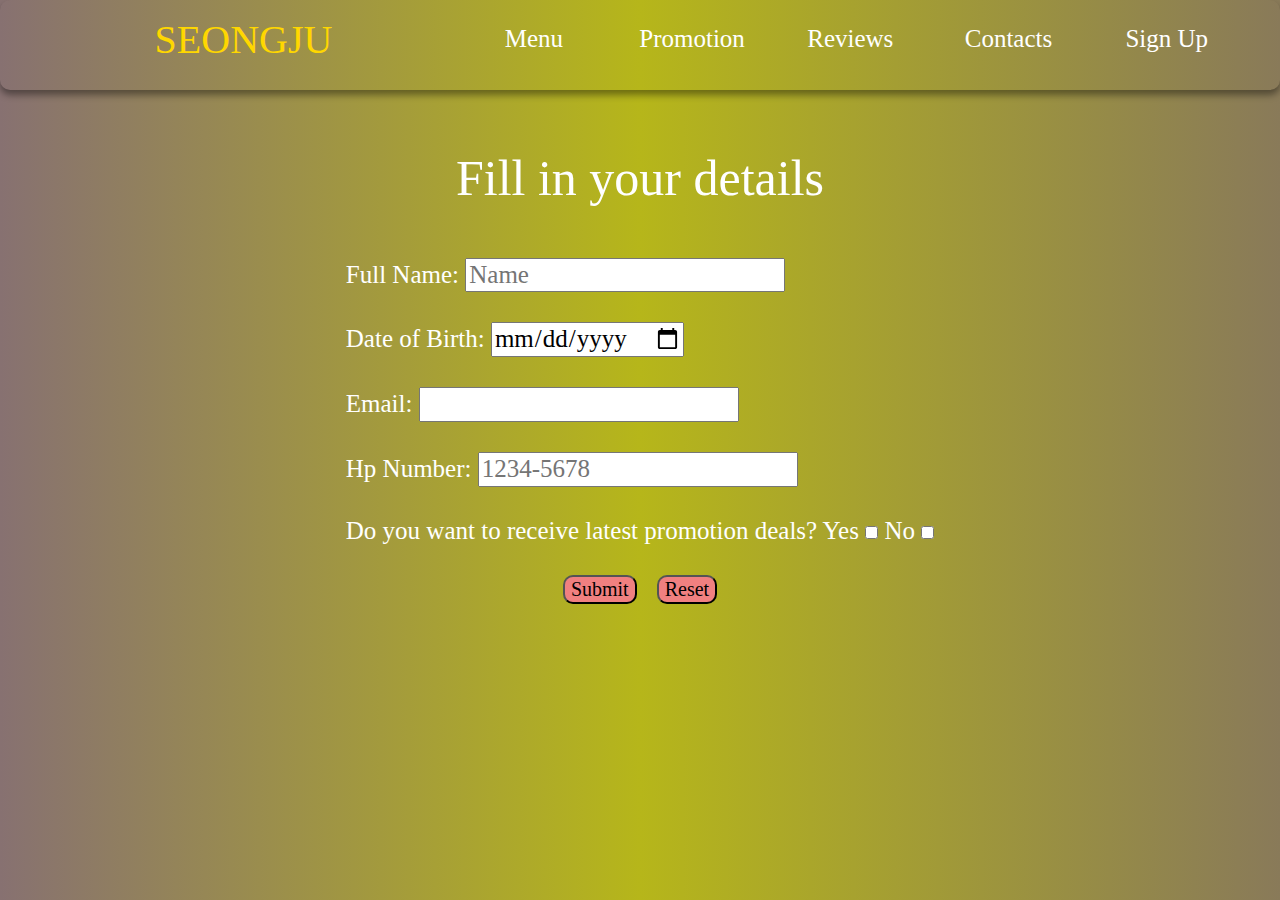
<file: membership.html>
<!DOCTYPE html>
<html lang="en">
  <head>
    <meta charset="UTF-8" />
    <meta http-equiv="X-UA-Compatible" content="IE=edge" />
    <meta name="viewport" content="width=device-width, initial-scale=1.0" />
    <title>Member</title>

    <link rel="stylesheet" href="styles/membership.css" />
    <link rel="stylesheet" href="styles/normalize.css" />

    <script src="scripts/membership.js" defer></script>
  </head>
  <body>
    <nav>
      <div class="container">
        <div class="logo">
          <a class="logo-text" href="index.html">SEONGJU</a>
        </div>

        <div class="nav-logo">
          <div class="line"></div>
          <div class="line"></div>
          <div class="line"></div>
        </div>
        <div class="menu"><a href="index.html">Menu</a></div>
        <div class="promotions"><a href="promotion.html">Promotion</a></div>
        <div class="reviews"><a href="reviews.html">Reviews</a></div>
        <div class="contacts"><a href="contact.html">Contacts</a></div>
        <div class="membership"><a href="membership.html">Sign Up</a></div>
      </div>
    </nav>

    <section>
      <div class="layout">
        <div><p>Fill in your details</p></div>

        <form>
          <div class="details">
            <div class="information">
              <label for="name"
                >Full Name:
                <input type="text" placeholder="Name" id="name" required
              /></label>
            </div>

            <div class="information">
              <label for="DOB"
                >Date of Birth: <input type="date" id="DOB" required
              /></label>
            </div>

            <div class="information">
              <label for="Email"
                >Email: <input type="email" id="Email" required
              /></label>
            </div>

            <div class="information">
              <label for="number"
                >Hp Number:
                <input type="tel" placeholder="1234-5678" id="number" required
              /></label>
            </div>

            <div class="information">
              <label for="enquiry"
                >Do you want to receive latest promotion deals? Yes
                <input type="checkbox" id="enquiry" />
              </label>
              <label for="decline"
                >No <input type="checkbox" id="decline"
              /></label>
            </div>

            <div class="submission">
              <input
                class="buttons"
                type="button"
                value="Submit"
                onclick="openPopup()"
              />
              <input class="buttons" type="reset" />

              <div class="popup" id="popup">
                <div class="image-container">
                  <img
                    class="tick-image"
                    src="images/tick.png"
                    alt="Image of a tick"
                  />
                </div>
                <h2>Thank you!</h2>
                <p>Your are now a member of our cafe!!!</p>
                <button type="button" class="ok-button" onclick="closePopup()">
                  OK
                </button>
              </div>
            </div>
          </div>
        </form>
      </div>
    </section>
  </body>
</html>
</file>
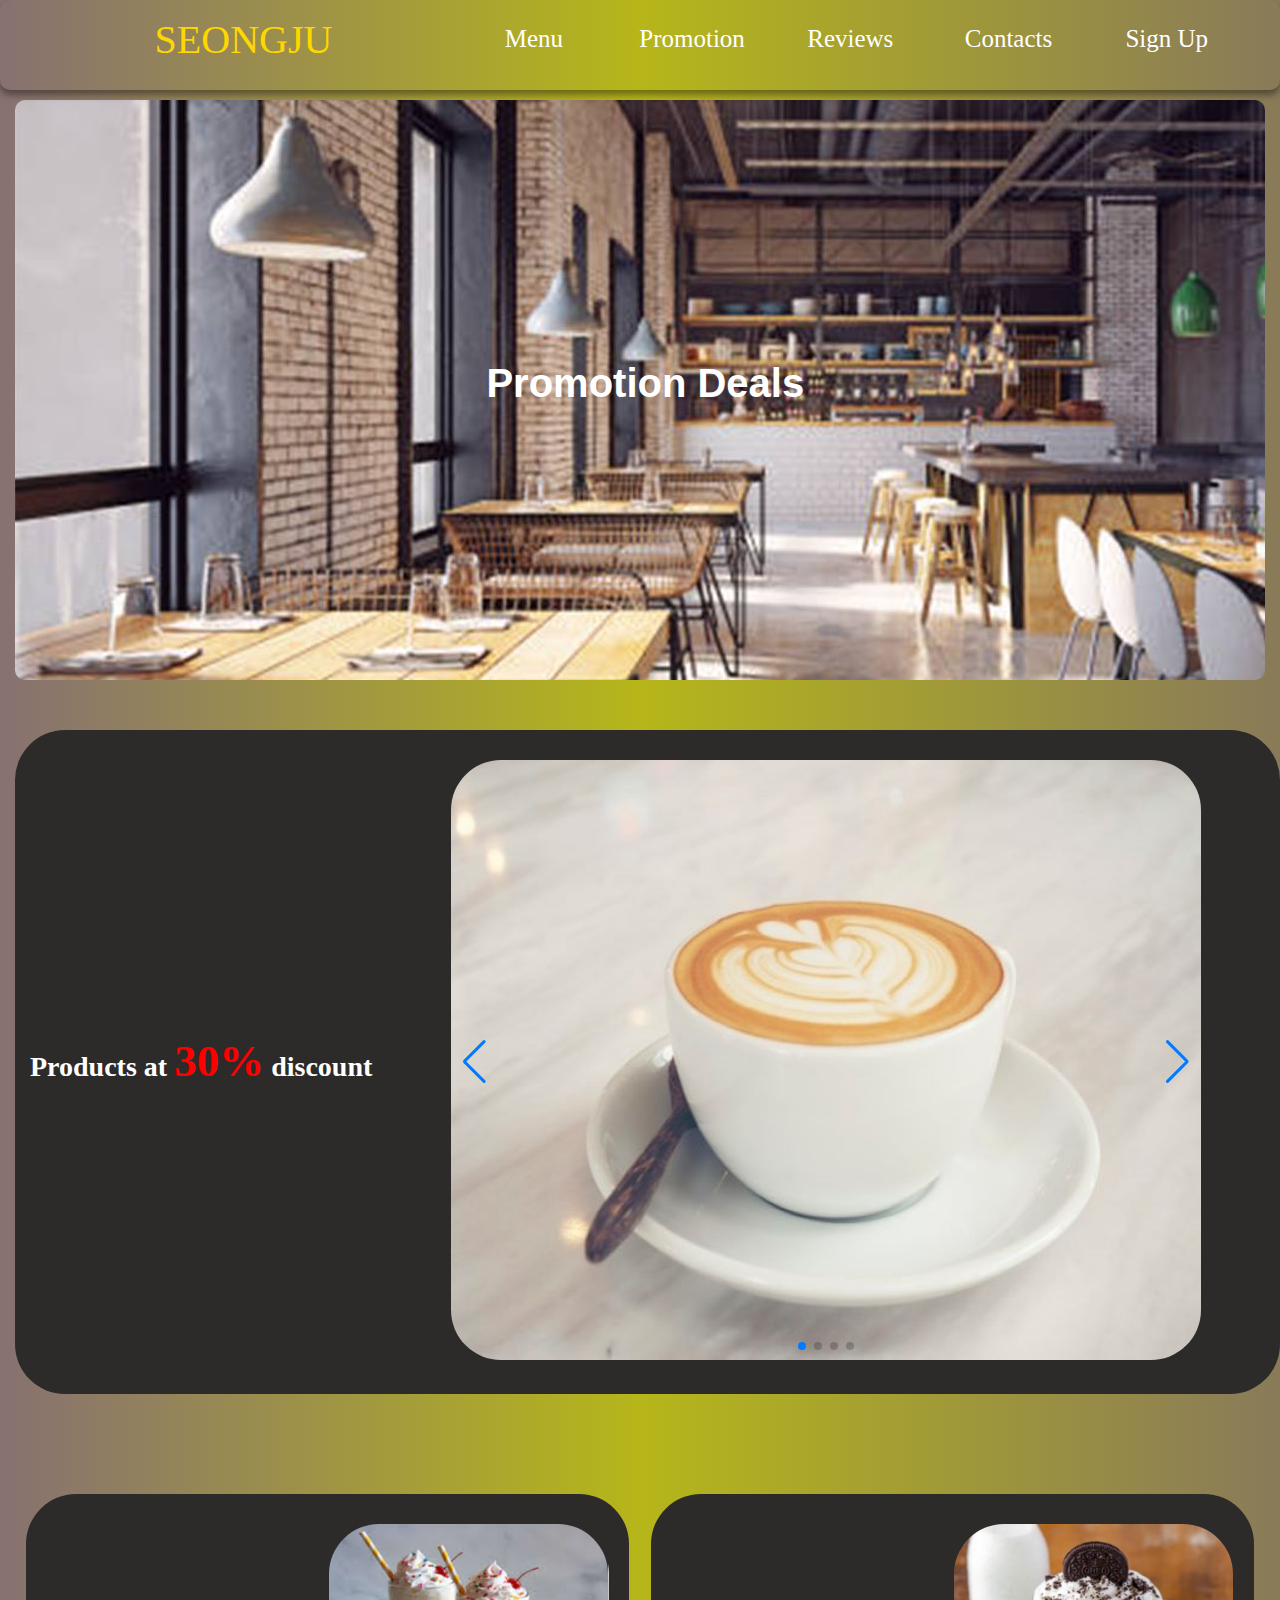
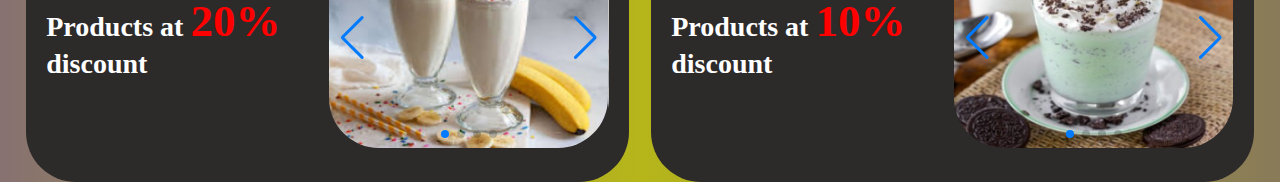
<file: promotion.html>
<!DOCTYPE html>
<html lang="en">
  <head>
    <meta charset="UTF-8" />
    <meta http-equiv="X-UA-Compatible" content="IE=edge" />
    <meta name="viewport" content="width=device-width, initial-scale=1.0" />
    <title>Promotion</title>

    <link rel="stylesheet" href="styles/promotion.css" />
    <link rel="stylesheet" href="styles/normalize.css" />
    <link
      rel="stylesheet"
      href="https://cdn.jsdelivr.net/npm/swiper@8/swiper-bundle.min.css"
    />

    <script src="scripts/promotion.js" defer></script>
    <script src="https://cdn.jsdelivr.net/npm/swiper@8/swiper-bundle.min.js"></script>
  </head>
  <body>
    <nav>
      <div class="container">
        <div class="logo">
          <a class="logo-text" href="index.html">SEONGJU</a>
        </div>

        <div class="nav-logo">
          <div class="line"></div>
          <div class="line"></div>
          <div class="line"></div>
        </div>
        <div class="menu"><a href="index.html">Menu</a></div>
        <div class="promotions"><a href="promotion.html">Promotion</a></div>
        <div class="reviews"><a href="reviews.html">Reviews</a></div>
        <div class="contacts"><a href="contact.html">Contacts</a></div>
        <div class="membership"><a href="membership.html">Sign Up</a></div>
      </div>
    </nav>

    <div class="layout">
      <div class="image-box"></div>
      <div class="image-text">Promotion Deals</div>

      <div class="container-for-swiper">
        <div class="discount-text">
          <h1>Products at <span>30%</span> discount</h1>
        </div>
        <div class="swiper">
          <div class="swiper-wrapper">
            <div class="swiper-slide">
              <img
                src="images/cafe-latte-resized.jpg"
                alt="Image of cafe latte"
              />
            </div>

            <div class="swiper-slide">
              <img
                src="images/caramel-latte-resized.jpg"
                alt="Image of Caramel Latte"
              />
            </div>

            <div class="swiper-slide">
              <img src="images/latte-resized.jpg" alt="Image of Latte" />
            </div>

            <div class="swiper-slide">
              <img
                src="images/mint-latte-resized.jpg"
                alt="Image of Mint Latte"
              />
            </div>
          </div>
          <!-- If we need pagination -->
          <div class="swiper-pagination"></div>

          <!-- If we need navigation buttons -->
          <div class="swiper-button-prev"></div>
          <div class="swiper-button-next"></div>
        </div>
      </div>

      <div class="side-by-side">
        <div class="container-for-swiper1">
          <div class="discount-text2">
            <h1>Products at <span>20%</span> discount</h1>
          </div>
          <div class="swiper">
            <div class="swiper-wrapper">
              <div class="swiper-slide">
                <img
                  src="images/banana-milkshake-resized.jpg"
                  alt="Image of Banana MilkShake"
                />
              </div>

              <div class="swiper-slide">
                <img
                  src="images/chicken-wing-resized.jpg"
                  alt="Image of Chicken Wing"
                />
              </div>

              <div class="swiper-slide">
                <img
                  src="images/chocolate-frappe-resized.png"
                  alt="Image of Chocolate Frappe"
                />
              </div>

              <div class="swiper-slide">
                <img
                  src="images/ice-coffee-latte-resized.jpg"
                  alt="Image of Ice Coffee"
                />
              </div>
            </div>
            <!-- If we need pagination -->
            <div class="swiper-pagination"></div>

            <!-- If we need navigation buttons -->
            <div class="swiper-button-prev"></div>
            <div class="swiper-button-next"></div>
          </div>
        </div>

        <div class="container-for-swiper1">
          <div class="discount-text2">
            <h1>Products at <span>10%</span> discount</h1>
          </div>
          <div class="swiper">
            <div class="swiper-wrapper">
              <div class="swiper-slide">
                <img
                  src="images/mint-milkshake-resized.jpg"
                  alt="Image of Mint MilkShake"
                />
              </div>

              <div class="swiper-slide">
                <img
                  src="images/Mocha-Frappe-resized.png"
                  alt="Image of Mocha Frappe"
                />
              </div>

              <div class="swiper-slide">
                <img
                  src="images/oreo-frappe-resized.png"
                  alt="Image of Oreo Frappe"
                />
              </div>

              <div class="swiper-slide">
                <img
                  src="images/portal-bun-resized.jpg"
                  alt="Image of Portal Bun"
                />
              </div>
            </div>
            <!-- If we need pagination -->
            <div class="swiper-pagination"></div>

            <!-- If we need navigation buttons -->
            <div class="swiper-button-prev"></div>
            <div class="swiper-button-next"></div>
          </div>
        </div>
      </div>
    </div>
  </body>
</html>
</file>
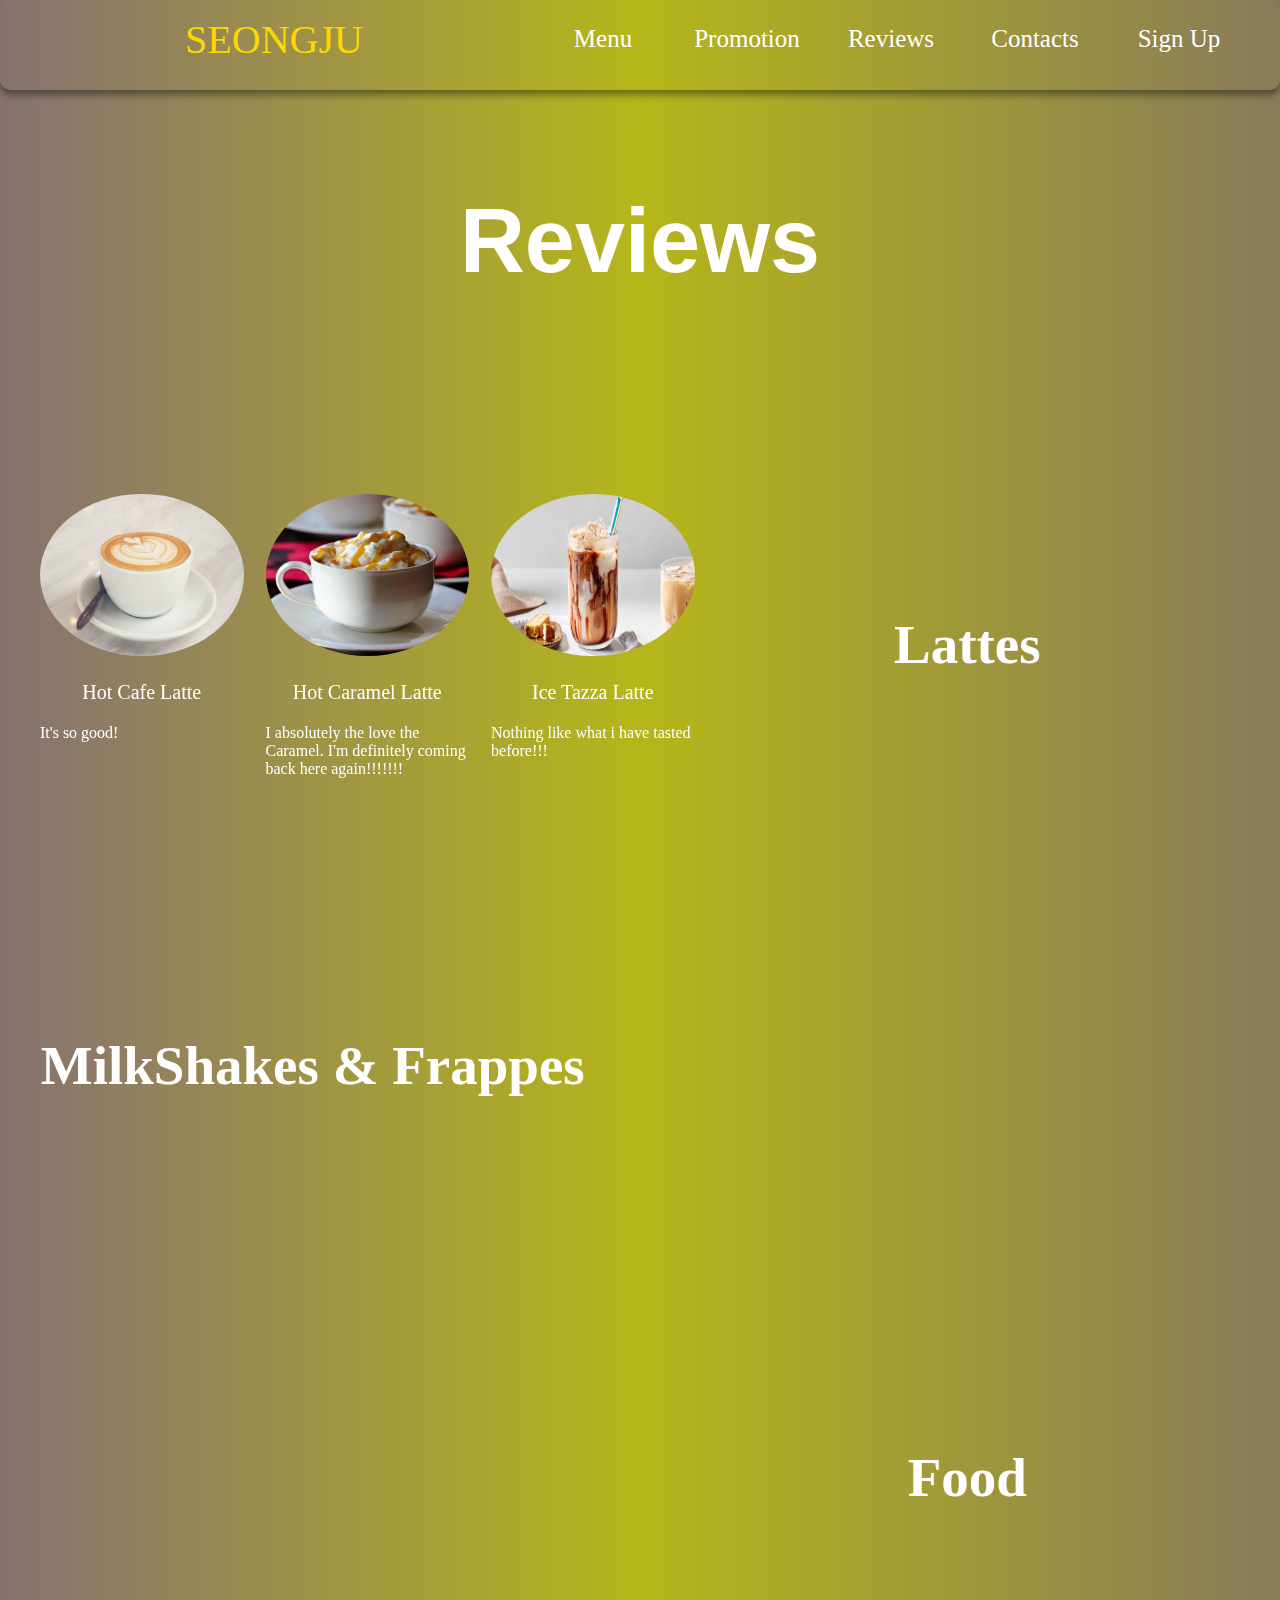
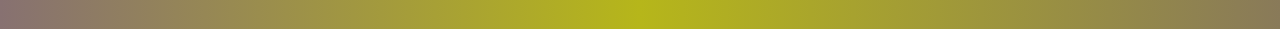
<file: reviews.html>
<!DOCTYPE html>
<html lang="en">
  <head>
    <meta charset="UTF-8" />
    <meta http-equiv="X-UA-Compatible" content="IE=edge" />
    <meta name="viewport" content="width=device-width, initial-scale=1.0" />
    <title>Reviews</title>

    <link rel="stylesheet" href="styles/reviews.css" />
    <link rel="stylesheet" href="styles/normalize.css" />
    <link rel="stylesheet" href="https://unpkg.com/aos@next/dist/aos.css" />
    <script src="https://unpkg.com/aos@next/dist/aos.js"></script>
    <script src="scripts/reviews.js" defer></script>
  </head>
  <body>
    <nav>
      <div class="container">
        <div class="logo">
          <a class="logo-text" href="index.html">SEONGJU</a>
        </div>

        <div class="nav-logo">
          <div class="line"></div>
          <div class="line"></div>
          <div class="line"></div>
        </div>
        <div class="menu"><a href="index.html">Menu</a></div>
        <div class="promotions"><a href="promotion.html">Promotion</a></div>
        <div class="reviews"><a href="reviews.html">Reviews</a></div>
        <div class="contacts"><a href="contact.html">Contacts</a></div>
        <div class="membership"><a href="membership.html">Sign Up</a></div>
      </div>
    </nav>

    <div class="layout">
      <div class="header"><p>Reviews</p></div>

      <div class="content">
        <div class="review1">
          <div
            class="container-layout"
            data-aos="fade-left"
            data-aos-duration="1000"
          >
            <div class="review-container">
              <div>
                <div class="image-container">
                  <img
                    class="review-image"
                    src="images/cafe-latte-resized.jpg"
                    alt="Image of Ice latte"
                  />
                </div>
                <div class="drink-name"><p>Hot Cafe Latte</p></div>

                <div><p>It's so good!</p></div>
              </div>
            </div>

            <div class="review-container">
              <div>
                <div class="image-container">
                  <img
                    class="review-image"
                    src="images/caramel-latte-resized.jpg"
                    alt="Image of Caramel Latte"
                  />
                </div>
                <div class="drink-name"><p>Hot Caramel Latte</p></div>

                <div>
                  <p>
                    I absolutely the love the Caramel. I'm definitely coming
                    back here again!!!!!!!
                  </p>
                </div>
              </div>
            </div>

            <div class="review-container">
              <div>
                <div class="image-container">
                  <img
                    class="review-image"
                    src="images/Tazza-Ice-Latte-resized.jpg"
                    alt="Image of Tazza Ice Latte"
                  />
                </div>
                <div class="drink-name"><p>Ice Tazza Latte</p></div>

                <div><p>Nothing like what i have tasted before!!!</p></div>
              </div>
            </div>
          </div>

          <div class="review-name"><p>Lattes</p></div>
        </div>

        <div class="review1">
          <div class="review-name"><p>MilkShakes & Frappes</p></div>

          <div
            class="container-layout"
            data-aos="fade-left"
            data-aos-duration="1000"
          >
            <div class="review-container">
              <div>
                <div class="image-container">
                  <img
                    class="review-image"
                    src="images/banana-milkshake-resized.jpg"
                    alt="Image of Banana MilkShake"
                  />
                </div>
                <div class="drink-name"><p>Banana MilkShake</p></div>

                <div>
                  <p>
                    I may not like the banana fruit, but this drink made me love
                    eating banana.
                  </p>
                </div>
              </div>
            </div>

            <div class="review-container">
              <div>
                <div class="image-container">
                  <img
                    class="review-image"
                    src="images/oreo-frappe-resized.png"
                    alt="Image of Oreo Frappe"
                  />
                </div>
                <div class="drink-name"><p>Oreo Frappe</p></div>

                <div>
                  <p>This is far better than the one sold at StarBucks</p>
                </div>
              </div>
            </div>

            <div class="review-container">
              <div>
                <div class="image-container">
                  <img
                    class="review-image"
                    src="images/cookies-and-cream-milkshake-resized.jpg"
                    alt="Image of Cookies & Cream MilkShake"
                  />
                </div>
                <div class="drink-name"><p>Cookies & Cream MilkShake</p></div>

                <div><p>So refreshing!!!!</p></div>
              </div>
            </div>
          </div>
        </div>

        <div class="review1">
          <div
            class="container-layout"
            data-aos="fade-right"
            data-aos-duration="1000"
          >
            <div class="review-container">
              <div>
                <div class="image-container">
                  <img
                    class="review-image"
                    src="images/cakes-resized.jpg"
                    alt="Image of cakes"
                  />
                </div>
                <div class="drink-name"><p>Cakes</p></div>

                <div><p>By far the best pastry I have ever tasted!!!</p></div>
              </div>
            </div>

            <div class="review-container">
              <div>
                <div class="image-container">
                  <img
                    class="review-image"
                    src="images/chicken-wing-resized.jpg"
                    alt="Image of Chicken Wings"
                  />
                </div>
                <div class="drink-name"><p>Chicken Wings</p></div>

                <div><p>It's so Crispy and Flavorful</p></div>
              </div>
            </div>

            <div class="review-container">
              <div>
                <div class="image-container">
                  <img
                    class="review-image"
                    src="images/combo-resized.jpg"
                    alt="Image of Combo"
                  />
                </div>
                <div class="drink-name"><p>Combo Wombo</p></div>

                <div><p>Every dish in this combo is so delicious!!!!!</p></div>
              </div>
            </div>
          </div>

          <div class="review-name"><p>Food</p></div>
        </div>
      </div>
    </div>
  </body>
</html>
</file>
<file: styles/membership.css>
body {
  background-image: linear-gradient(
    to right,
    rgb(135, 113, 113),
    rgb(182, 182, 26),
    rgb(137, 122, 89)
  );
}

nav a {
  text-decoration: none;
  color: white;
  position: relative;
}

nav a:before {
  position: absolute;
  content: "";
  left: 0;
  bottom: 0;
  height: 2px;
  width: 100%;
  background: white;
  margin-top: 3px;
  transform: scaleX(0);
  transform-origin: right;
  transition: transform 0.4s;
}

nav a:hover:before {
  transform: scaleX(1);
  transform-origin: left;
}

.background {
  padding: 100px 50px 10px 50px;
  margin-bottom: 0px;
  position: relative;
  z-index: -1;
}

.background-image {
  width: 100%;
  height: 700px;
  object-fit: cover;
  opacity: 0.8;
}

.side-image {
  width: 100%;
  height: 100%;
  object-fit: cover;
}

.picture-container {
  position: relative;
}

.text {
  position: absolute;
  top: 50%;
  left: 42%;
  color: white;
  font-size: 80px;
  font-weight: 600;
  font-family: "Poppins", sans-serif;
}

span {
  color: white;
}

.container {
  display: flex;
  flex-direction: row;
  background: rgb(36, 30, 30);
  justify-content: space-between;
  height: 70px;
  padding: 10px;
  position: absolute;
  z-index: 1;
  left: 0;
  right: 0;
  top: 0;
  box-shadow: 0px 5px 7px rgba(0, 0, 0, 0.4);
  border-radius: 10px;
  background-image: linear-gradient(
    to right,
    rgb(135, 113, 113),
    rgb(182, 182, 26),
    rgb(137, 122, 89)
  );
}

.logo {
  font-size: 40px;
  flex-basis: 35%;
  text-align: center;
  padding-top: 7px;
}

.logo-text {
  color: gold;
}

.menu {
  flex-basis: 12%;
  font-size: 25px;
  text-align: center;
  margin-right: 10px;
  transition: font-size 0.15s, font-weight 0.15s;
  padding-top: 15px;
}

.menu:hover {
  font-size: 30px;
  font-weight: bold;
  cursor: pointer;
}

.promotions {
  flex-basis: 12%;
  font-size: 25px;
  text-align: center;
  margin-right: 10px;
  transition: font-size 0.15s, font-weight 0.15s;
  padding-top: 15px;
}

.promotions:hover {
  font-size: 30px;
  font-weight: bold;
  cursor: pointer;
}

.reviews {
  flex-basis: 12%;
  font-size: 25px;
  text-align: center;
  margin-right: 10px;
  transition: font-size 0.15s, font-weight 0.15s;
  padding-top: 15px;
}

.reviews:hover {
  font-size: 30px;
  font-weight: bold;
  cursor: pointer;
}

.contacts {
  flex-basis: 12%;
  font-size: 25px;
  text-align: center;
  margin-right: 10px;
  transition: font-size 0.15s, font-weight 0.15s;
  padding-top: 15px;
}

.contacts:hover {
  font-size: 30px;
  font-weight: bold;
  cursor: pointer;
}

.membership {
  flex-basis: 12%;
  font-size: 25px;
  text-align: center;
  margin-right: 10px;
  transition: font-size 0.15s, font-weight 0.15s;
  padding-top: 15px;
}

.membership:hover {
  text-decoration: underline;
  cursor: pointer;
}

.layout {
  display: flex;
  flex-direction: column;
  justify-content: center;
  align-items: center;
  margin-top: 100px;
}

.details {
  display: flex;
  flex-direction: column;
  align-items: flex-start;
}

.submission {
  display: flex;
  justify-content: center;
  align-items: center;
  width: 100%;
  gap: 20px;
}

p {
  color: white;
  font-size: 50px;
}

label {
  color: white;
  font-size: 25px;
}

.information {
  margin-bottom: 30px;
}

.buttons {
  border-radius: 10px;
  background-color: lightcoral;
  font-size: 20px;
}

.buttons:hover {
  cursor: pointer;
  opacity: 0.7;
}

.popup {
  background-color: white;
  width: 400px;
  padding-bottom: 20px;
  border-radius: 10px;
  position: absolute;
  top: 0;
  left: 50%;
  transform: translate(-50%, -50%) scale(0.1);
  text-align: center;
  visibility: hidden;
  transition: transform 0.5s, scale 0.5s;
}

.openPopup {
  top: 50%;
  visibility: visible;
  transform: translate(-50%, -50%) scale(1);
}

.popup p {
  color: black;
  font-size: 20px;
  margin-bottom: 50px;
}

.tick-image {
  width: 50%;
  height: fit-content;
  border-radius: 50%;
  margin-top: -90px;
  box-shadow: 0px 7px 5px rgba(0, 0, 0, 0.5);
}

.ok-button {
  background-color: rgb(75, 224, 75);
  position: absolute;
  left: 20px;
  right: 20px;
  bottom: 10px;
  border-radius: 20px;
  border: 0;
  outline: none;
  height: 10%;
  font-size: 15px;
  cursor: pointer;
  box-shadow: 0px 5px 5px rgba(0, 0, 0, 0.4);
}

@media screen and (max-width: 1320px) {
  .container {
    padding: 10px 30px 10px;
  }
}

@media screen and (max-width: 1100px) {
  .container {
    padding: 10px 20px 10px;
  }
}

@media screen and (max-width: 980px) {
  .container {
    padding: 10px 20px 10px;
  }

  p {
    font-size: 45px;
  }

  .nav-logo {
    display: block;
    cursor: pointer;
    padding-top: 15px;
    margin-right: 10px;
  }

  .nav-logo .line {
    width: 30px;
    border-radius: 5px;
    height: 3px;
    background-color: white;
    margin: 7px 0px;
  }

  .menu {
    position: absolute;
    padding-top: 0;
    top: 80px;
    left: 0;
    right: 0;
    width: 100vw;
    height: 50px;
    opacity: 0;

    background-image: linear-gradient(
      to right,
      rgb(135, 113, 113),
      rgb(182, 182, 26),
      rgb(137, 122, 89)
    );
    transition: 0.2s;
  }

  .menu.active {
    opacity: 0.9;
  }

  .promotions {
    position: absolute;
    padding-top: 0;
    top: 120px;
    left: 0;
    right: 0;
    width: 100vw;
    height: 50px;
    opacity: 0;

    background-image: linear-gradient(
      to right,
      rgb(135, 113, 113),
      rgb(182, 182, 26),
      rgb(137, 122, 89)
    );
    transition: 0.2s;
  }
  .promotions.active {
    opacity: 0.9;
  }

  .reviews {
    position: absolute;
    padding-top: 0;
    top: 160px;
    left: 0;
    right: 0;
    width: 100vw;
    height: 50px;
    opacity: 0;

    background-image: linear-gradient(
      to right,
      rgb(135, 113, 113),
      rgb(182, 182, 26),
      rgb(137, 122, 89)
    );
    transition: 0.2s;
  }

  .reviews.active {
    opacity: 0.9;
  }

  .contacts {
    position: absolute;
    padding-top: 0;
    top: 200px;
    left: 0;
    right: 0;
    width: 100vw;
    height: 50px;
    opacity: 0;

    background-image: linear-gradient(
      to right,
      rgb(135, 113, 113),
      rgb(182, 182, 26),
      rgb(137, 122, 89)
    );
    transition: 0.2s;
  }

  .contacts.active {
    opacity: 0.9;
  }

  .membership {
    position: absolute;
    padding-top: 0;
    top: 240px;
    left: 0;
    right: 0;
    width: 100vw;
    height: 50px;
    opacity: 0;

    background-image: linear-gradient(
      to right,
      rgb(135, 113, 113),
      rgb(182, 182, 26),
      rgb(137, 122, 89)
    );
    transition: 0.2s;
  }

  .membership.active {
    opacity: 0.9;
  }
}

@media screen and (max-width: 750px) {
  p {
    font-size: 40px;
    transition: 0.5s;
  }

  label {
    font-size: 20px;
    transition: 0.5s;
  }
}

@media screen and (max-width: 650px) {
  p {
    font-size: 40px;
    transition: 0.5s;
  }

  label {
    font-size: 18px;
    transition: 0.5s;
  }
}

@media screen and (max-width: 530px) {
  p {
    font-size: 40px;
    transition: 0.5s;
  }

  label {
    font-size: 15px;
    transition: 0.5s;
  }
}

@media screen and (max-width: 500px) {
  p {
    font-size: 40px;
    transition: 0.5s;
  }

  label {
    font-size: 12px;
    transition: 0.5s;
  }
}
</file>
<file: styles/promotion.css>
body {
  background-image: linear-gradient(
    to right,
    rgb(135, 113, 113),
    rgb(182, 182, 26),
    rgb(137, 122, 89)
  );
}

nav a {
  text-decoration: none;
  color: white;
  position: relative;
}

nav a:before {
  position: absolute;
  content: "";
  left: 0;
  bottom: 0;
  height: 2px;
  width: 100%;
  background: white;
  margin-top: 3px;
  transform: scaleX(0);
  transform-origin: right;
  transition: transform 0.4s;
}

nav a:hover:before {
  transform: scaleX(1);
  transform-origin: left;
}

.background {
  padding: 100px 50px 10px 50px;
  margin-bottom: 0px;
  position: relative;
  z-index: -1;
}

.background-image {
  width: 100%;
  height: 700px;
  object-fit: cover;
  opacity: 0.8;
}

.side-image {
  width: 100%;
  height: 100%;
  object-fit: cover;
}

.picture-container {
  position: relative;
}

.text {
  position: absolute;
  top: 50%;
  left: 42%;
  color: white;
  font-size: 80px;
  font-weight: 600;
  font-family: "Poppins", sans-serif;
}

span {
  color: white;
}

.container {
  display: flex;
  flex-direction: row;
  background: rgb(36, 30, 30);
  justify-content: space-between;
  height: 70px;
  padding: 10px;
  position: absolute;
  z-index: 1;
  left: 0;
  right: 0;
  top: 0;
  box-shadow: 0px 5px 7px rgba(0, 0, 0, 0.4);
  border-radius: 10px;
  background-image: linear-gradient(
    to right,
    rgb(135, 113, 113),
    rgb(182, 182, 26),
    rgb(137, 122, 89)
  );
}

.logo {
  font-size: 40px;
  flex-basis: 35%;
  text-align: center;
  padding-top: 7px;
}

.logo-text {
  color: gold;
}

.menu {
  flex-basis: 12%;
  font-size: 25px;
  text-align: center;
  margin-right: 10px;
  transition: font-size 0.15s, font-weight 0.15s;
  padding-top: 15px;
}

.menu:hover {
  font-size: 30px;
  font-weight: bold;
  cursor: pointer;
}

.promotions {
  flex-basis: 12%;
  font-size: 25px;
  text-align: center;
  margin-right: 10px;
  transition: font-size 0.15s, font-weight 0.15s;
  padding-top: 15px;
}

.promotions:hover {
  font-size: 30px;
  font-weight: bold;
  cursor: pointer;
}

.reviews {
  flex-basis: 12%;
  font-size: 25px;
  text-align: center;
  margin-right: 10px;
  transition: font-size 0.15s, font-weight 0.15s;
  padding-top: 15px;
}

.reviews:hover {
  font-size: 30px;
  font-weight: bold;
  cursor: pointer;
}

.contacts {
  flex-basis: 12%;
  font-size: 25px;
  text-align: center;
  margin-right: 10px;
  transition: font-size 0.15s, font-weight 0.15s;
  padding-top: 15px;
}

.contacts:hover {
  font-size: 30px;
  font-weight: bold;
  cursor: pointer;
}

.membership {
  flex-basis: 12%;
  font-size: 25px;
  text-align: center;
  margin-right: 10px;
  transition: font-size 0.15s, font-weight 0.15s;
  padding-top: 15px;
}

.membership:hover {
  text-decoration: underline;
  cursor: pointer;
}

.layout {
  display: flex;
  flex-direction: column;
  padding: 0px 15px 0px 15px;
}

.side-by-side {
  display: flex;
  flex-direction: row;
  justify-content: space-around;
}

.image-box {
  margin-top: 100px;
  margin-bottom: 0;
  border-radius: 10px;
  width: 100%;
  height: 650px;
  position: relative;
  background-image: url("../images/cafe-background.jpg");

  animation: fade 15s infinite;
}

@keyframes fade {
  20% {
    background-image: url("../images/cafe-background2.jpg");
  }

  60% {
    background-image: url("../images/cafe-background3.jpg");
  }

  80% {
    background-image: url("../images/cafe-background.jpg");
  }
}

.image-text {
  position: absolute;
  top: 40%;
  left: 39%;
  font-size: 50px;
  color: white;
  font-weight: 600;
  font-family: "Poppins", sans-serif;
}

.discount-text h1 {
  color: white;
  font-size: 30px;
}

.discount-text2 h1 {
  color: white;
  font-size: 30px;
}

span {
  font-size: 50px;
  color: red;
}

.container-for-swiper {
  background-color: rgb(45, 42, 42);
  border-radius: 50px;
  margin-top: 50px;
  width: 100%;
  height: fit-content;
  display: flex;
  justify-content: center;
  align-items: center;
  padding-left: 15px;
  padding-top: 30px;
  padding-bottom: 30px;
}

.swiper {
  width: 60%;
  height: 80%;
  object-fit: contain;
}

.swiper-slide img {
  width: 100%;
  border-radius: 50px;
}

.container-for-swiper1 {
  background-color: rgb(45, 42, 42);
  border-radius: 50px;
  margin-top: 100px;
  width: 45%;
  height: fit-content;
  display: flex;
  justify-content: space-between;
  align-items: center;
  padding: 30px 20px 30px 20px;
}

@media screen and (max-width: 1650px) {
  .container {
    padding: 10px 30px 10px;
  }

  .image-text {
    top: 35%;
    left: 38%;
    transition: 0.5s;
  }

  .image-box {
    height: 650px;
  }
}

@media screen and (max-width: 1490px) {
  .container {
    padding: 10px 30px 10px;
  }

  .image-text {
    top: 40%;
    left: 38%;
    font-size: 45px;
    transition: 0.5s;
  }

  .image-box {
    height: 600px;
    transition: 0.5s;
  }
}

@media screen and (max-width: 1320px) {
  .container {
    padding: 10px 30px 10px;
  }
  .image-text {
    top: 40%;
    left: 38%;
    font-size: 40px;
    transition: 0.5s;
  }

  .image-box {
    height: 580px;
    transition: 0.5s;
  }

  .discount-text h1 {
    font-size: 28px;
    transition: 0.5s;
  }

  .discount-text2 h1 {
    font-size: 28px;
    transition: 0.5s;
  }

  span {
    font-size: 45px;
    transition: 0.5s;
  }
}

@media screen and (max-width: 1100px) {
  .container {
    padding: 10px 20px 10px;
  }

  .image-box {
    height: 560px;
    transition: 0.5s;
  }

  .discount-text h1 {
    font-size: 25px;
    transition: 0.5s;
  }

  .discount-text2 h1 {
    font-size: 25px;
    transition: 0.5s;
  }

  span {
    font-size: 40px;
    transition: 0.5s;
  }
  .container-for-swiper .swiper {
    width: 58%;
    height: 70%;
    object-fit: cover;
  }
}

@media screen and (max-width: 980px) {
  .container {
    padding: 10px 20px 10px;
  }

  .image-text {
    top: 40%;
    left: 35%;
    font-size: 40px;
    transition: 0.5s;
  }

  .image-box {
    height: 540px;
    transition: 0.5s;
  }

  .disocunt-text h1 {
    font-size: 25px;
    transition: 0.5s;
  }

  .disocunt-text2 h1 {
    font-size: 25px;
    transition: 0.5s;
  }

  span {
    font-size: 30px;
    transition: 0.5s;
  }

  .container-for-swiper1 .swiper {
    width: 65%;
    height: fit-content;
    object-fit: cover;
  }

  .container-for-swiper1 {
    width: 40%;
  }

  .nav-logo {
    display: block;
    cursor: pointer;
    padding-top: 15px;
    margin-right: 10px;
  }

  .nav-logo .line {
    width: 30px;
    border-radius: 5px;
    height: 3px;
    background-color: white;
    margin: 7px 0px;
  }

  .menu {
    position: absolute;
    padding-top: 0;
    top: 80px;
    left: 0;
    right: 0;
    width: 100vw;
    height: 50px;
    opacity: 0;

    background-image: linear-gradient(
      to right,
      rgb(135, 113, 113),
      rgb(182, 182, 26),
      rgb(137, 122, 89)
    );
    transition: 0.2s;
  }

  .menu.active {
    opacity: 0.9;
  }

  .promotions {
    position: absolute;
    padding-top: 0;
    top: 120px;
    left: 0;
    right: 0;
    width: 100vw;
    height: 50px;
    opacity: 0;

    background-image: linear-gradient(
      to right,
      rgb(135, 113, 113),
      rgb(182, 182, 26),
      rgb(137, 122, 89)
    );
    transition: 0.2s;
  }
  .promotions.active {
    opacity: 0.9;
  }

  .reviews {
    position: absolute;
    padding-top: 0;
    top: 160px;
    left: 0;
    right: 0;
    width: 100vw;
    height: 50px;
    opacity: 0;

    background-image: linear-gradient(
      to right,
      rgb(135, 113, 113),
      rgb(182, 182, 26),
      rgb(137, 122, 89)
    );
    transition: 0.2s;
  }

  .reviews.active {
    opacity: 0.9;
  }

  .contacts {
    position: absolute;
    padding-top: 0;
    top: 200px;
    left: 0;
    right: 0;
    width: 100vw;
    height: 50px;
    opacity: 0;

    background-image: linear-gradient(
      to right,
      rgb(135, 113, 113),
      rgb(182, 182, 26),
      rgb(137, 122, 89)
    );
    transition: 0.2s;
  }

  .contacts.active {
    opacity: 0.9;
  }

  .membership {
    position: absolute;
    padding-top: 0;
    top: 240px;
    left: 0;
    right: 0;
    width: 100vw;
    height: 50px;
    opacity: 0;

    background-image: linear-gradient(
      to right,
      rgb(135, 113, 113),
      rgb(182, 182, 26),
      rgb(137, 122, 89)
    );
    transition: 0.2s;
  }

  .membership.active {
    opacity: 0.9;
  }
}

@media screen and (max-width: 920px) {
  .container {
    padding: 10px 20px 10px;
  }

  .image-text {
    top: 40%;
    left: 35%;
    font-size: 40px;
    transition: 0.5s;
  }

  .image-box {
    height: 540px;
    transition: 0.5s;
  }

  .discount-text h1 {
    font-size: 20px;
    transition: 0.5s;
  }

  .discount-text2 h1 {
    font-size: 20px;
    transition: 0.5s;
  }

  span {
    font-size: 30px;
    transition: 0.5s;
  }

  .container-for-swiper1 .swiper {
    width: 65%;
    height: fit-content;
    object-fit: cover;
  }
  .container-for-swiper .swiper {
    width: 50%;
    height: 70%;
    object-fit: cover;
    transition: 0.4s;
  }

  .nav-logo {
    display: block;
    cursor: pointer;
    padding-top: 15px;
    margin-right: 10px;
  }

  .nav-logo .line {
    width: 30px;
    border-radius: 5px;
    height: 3px;
    background-color: white;
    margin: 7px 0px;
  }

  .menu {
    position: absolute;
    padding-top: 0;
    top: 80px;
    left: 0;
    right: 0;
    width: 100vw;
    height: 50px;
    opacity: 0;

    background-image: linear-gradient(
      to right,
      rgb(135, 113, 113),
      rgb(182, 182, 26),
      rgb(137, 122, 89)
    );
    transition: 0.2s;
  }

  .menu.active {
    opacity: 0.9;
  }

  .promotions {
    position: absolute;
    padding-top: 0;
    top: 120px;
    left: 0;
    right: 0;
    width: 100vw;
    height: 50px;
    opacity: 0;

    background-image: linear-gradient(
      to right,
      rgb(135, 113, 113),
      rgb(182, 182, 26),
      rgb(137, 122, 89)
    );
    transition: 0.2s;
  }
  .promotions.active {
    opacity: 0.9;
  }

  .reviews {
    position: absolute;
    padding-top: 0;
    top: 160px;
    left: 0;
    right: 0;
    width: 100vw;
    height: 50px;
    opacity: 0;

    background-image: linear-gradient(
      to right,
      rgb(135, 113, 113),
      rgb(182, 182, 26),
      rgb(137, 122, 89)
    );
    transition: 0.2s;
  }

  .reviews.active {
    opacity: 0.9;
  }

  .contacts {
    position: absolute;
    padding-top: 0;
    top: 200px;
    left: 0;
    right: 0;
    width: 100vw;
    height: 50px;
    opacity: 0;

    background-image: linear-gradient(
      to right,
      rgb(135, 113, 113),
      rgb(182, 182, 26),
      rgb(137, 122, 89)
    );
    transition: 0.2s;
  }

  .contacts.active {
    opacity: 0.9;
  }

  .membership {
    position: absolute;
    padding-top: 0;
    top: 240px;
    left: 0;
    right: 0;
    width: 100vw;
    height: 50px;
    opacity: 0;

    background-image: linear-gradient(
      to right,
      rgb(135, 113, 113),
      rgb(182, 182, 26),
      rgb(137, 122, 89)
    );
    transition: 0.2s;
  }

  .membership.active {
    opacity: 0.9;
  }
}

@media screen and (max-width: 860px) {
  .container {
    padding: 10px 20px 10px;
  }

  .image-text {
    top: 40%;
    left: 33%;
    font-size: 40px;
    transition: 0.5s;
  }

  .image-box {
    height: 500px;
    transition: 0.5s;
  }

  .discount-text h1 {
    font-size: 22px;
    transition: 0.5s;
  }

  .discount-text2 h1 {
    font-size: 22px;
    transition: 0.5s;
  }

  span {
    font-size: 28px;
    transition: 0.5s;
  }

  .container-for-swiper .swiper {
    width: 50%;
    height: fit-content;
    object-fit: cover;
  }

  .container-for-swiper1 .swiper {
    width: 75%;
    height: fit-content;
    object-fit: cover;
  }

  .container-for-swiper1 .swiper-button-prev {
    transform: scale(0.5);
  }
  .container-for-swiper1 .swiper-button-next {
    transform: scale(0.5);
  }

  .nav-logo {
    display: block;
    cursor: pointer;
    padding-top: 15px;
    margin-right: 10px;
  }

  .nav-logo .line {
    width: 30px;
    border-radius: 5px;
    height: 3px;
    background-color: white;
    margin: 7px 0px;
  }

  .menu {
    position: absolute;
    padding-top: 0;
    top: 80px;
    left: 0;
    right: 0;
    width: 100vw;
    height: 50px;
    opacity: 0;

    background-image: linear-gradient(
      to right,
      rgb(135, 113, 113),
      rgb(182, 182, 26),
      rgb(137, 122, 89)
    );
    transition: 0.2s;
  }

  .menu.active {
    opacity: 0.9;
  }

  .promotions {
    position: absolute;
    padding-top: 0;
    top: 120px;
    left: 0;
    right: 0;
    width: 100vw;
    height: 50px;
    opacity: 0;

    background-image: linear-gradient(
      to right,
      rgb(135, 113, 113),
      rgb(182, 182, 26),
      rgb(137, 122, 89)
    );
    transition: 0.2s;
  }
  .promotions.active {
    opacity: 0.9;
  }

  .reviews {
    position: absolute;
    padding-top: 0;
    top: 160px;
    left: 0;
    right: 0;
    width: 100vw;
    height: 50px;
    opacity: 0;

    background-image: linear-gradient(
      to right,
      rgb(135, 113, 113),
      rgb(182, 182, 26),
      rgb(137, 122, 89)
    );
    transition: 0.2s;
  }

  .reviews.active {
    opacity: 0.9;
  }

  .contacts {
    position: absolute;
    padding-top: 0;
    top: 200px;
    left: 0;
    right: 0;
    width: 100vw;
    height: 50px;
    opacity: 0;

    background-image: linear-gradient(
      to right,
      rgb(135, 113, 113),
      rgb(182, 182, 26),
      rgb(137, 122, 89)
    );
    transition: 0.2s;
  }

  .contacts.active {
    opacity: 0.9;
  }

  .membership {
    position: absolute;
    padding-top: 0;
    top: 240px;
    left: 0;
    right: 0;
    width: 100vw;
    height: 50px;
    opacity: 0;

    background-image: linear-gradient(
      to right,
      rgb(135, 113, 113),
      rgb(182, 182, 26),
      rgb(137, 122, 89)
    );
    transition: 0.2s;
  }

  .membership.active {
    opacity: 0.9;
  }
}

@media screen and (max-width: 770px) {
  .container {
    padding: 10px 20px 10px;
  }

  .image-text {
    top: 36%;
    left: 33%;
    font-size: 35px;
    transition: 0.5s;
  }

  .image-box {
    height: 450px;
    transition: 0.5s;
  }

  .container-for-swiper1 h1 {
    font-size: 20px;
    transition: 0.5s;
  }

  .container-for-swiper1 span {
    font-size: 25px;
    transition: 0.5s;
  }

  .container-for-swiper .swiper {
    width: 50%;
    height: fit-content;
    object-fit: cover;
  }

  .container-for-swiper1 .swiper {
    width: 75%;
    height: fit-content;
    object-fit: cover;
  }

  .container-for-swiper1 .swiper-button-prev {
    transform: scale(0.5);
  }
  .container-for-swiper1 .swiper-button-next {
    transform: scale(0.5);
  }

  .nav-logo {
    display: block;
    cursor: pointer;
    padding-top: 15px;
    margin-right: 10px;
  }

  .nav-logo .line {
    width: 30px;
    border-radius: 5px;
    height: 3px;
    background-color: white;
    margin: 7px 0px;
  }

  .menu {
    position: absolute;
    padding-top: 0;
    top: 80px;
    left: 0;
    right: 0;
    width: 100vw;
    height: 50px;
    opacity: 0;

    background-image: linear-gradient(
      to right,
      rgb(135, 113, 113),
      rgb(182, 182, 26),
      rgb(137, 122, 89)
    );
    transition: 0.2s;
  }

  .menu.active {
    opacity: 0.9;
  }

  .promotions {
    position: absolute;
    padding-top: 0;
    top: 120px;
    left: 0;
    right: 0;
    width: 100vw;
    height: 50px;
    opacity: 0;

    background-image: linear-gradient(
      to right,
      rgb(135, 113, 113),
      rgb(182, 182, 26),
      rgb(137, 122, 89)
    );
    transition: 0.2s;
  }
  .promotions.active {
    opacity: 0.9;
  }

  .reviews {
    position: absolute;
    padding-top: 0;
    top: 160px;
    left: 0;
    right: 0;
    width: 100vw;
    height: 50px;
    opacity: 0;

    background-image: linear-gradient(
      to right,
      rgb(135, 113, 113),
      rgb(182, 182, 26),
      rgb(137, 122, 89)
    );
    transition: 0.2s;
  }

  .reviews.active {
    opacity: 0.9;
  }

  .contacts {
    position: absolute;
    padding-top: 0;
    top: 200px;
    left: 0;
    right: 0;
    width: 100vw;
    height: 50px;
    opacity: 0;

    background-image: linear-gradient(
      to right,
      rgb(135, 113, 113),
      rgb(182, 182, 26),
      rgb(137, 122, 89)
    );
    transition: 0.2s;
  }

  .contacts.active {
    opacity: 0.9;
  }

  .membership {
    position: absolute;
    padding-top: 0;
    top: 240px;
    left: 0;
    right: 0;
    width: 100vw;
    height: 50px;
    opacity: 0;

    background-image: linear-gradient(
      to right,
      rgb(135, 113, 113),
      rgb(182, 182, 26),
      rgb(137, 122, 89)
    );
    transition: 0.2s;
  }

  .membership.active {
    opacity: 0.9;
  }
}

@media screen and (max-width: 670px) {
  .container {
    padding: 10px 20px 10px;
  }

  .image-text {
    top: 32%;
    left: 30%;
    font-size: 35px;
    transition: 0.5s;
  }

  .side-by-side {
    display: flex;
    flex-direction: column;
  }

  .container-for-swiper1 {
    width: 100%;
    transform: scaleX(0.9);
    margin-top: 50px;
    padding: 30px 20px 30px 20px;
  }

  .container-for-swiper1:nth-child(2) {
    width: 100%;
    transform: scaleX(0.85) scaleY(0.9);
    margin-top: 50px;
    padding: 30px 20px 30px 20px;
  }

  .container-for-swiper1.swiper {
    width: 50%;
    height: fit-content;
    object-fit: cover;
  }

  .image-box {
    height: 390px;
    transition: 0.5s;
  }

  .container-for-swiper1 h1 {
    font-size: 20px;
    transition: 0.5s;
  }

  .container-for-swiper1 span {
    font-size: 35px;
    transition: 0.5s;
  }

  .container-for-swiper span {
    font-size: 35px;
  }

  .container-for-swiper h1 {
    font-size: 20px;
    transition: 0.5s;
  }
  .container-for-swiper .swiper {
    width: 50%;
    height: fit-content;
    margin-right: 10px;
    object-fit: cover;
  }

  .container-for-swiper {
    padding-right: 10px;
  }

  .container-for-swiper1 .swiper {
    width: 50%;
    height: fit-content;
    object-fit: cover;
  }

  .container-for-swiper1 .swiper-button-prev {
    transform: scale(1);
  }
  .container-for-swiper1 .swiper-button-next {
    transform: scale(1);
  }

  .nav-logo {
    display: block;
    cursor: pointer;
    padding-top: 15px;
    margin-right: 10px;
  }

  .nav-logo .line {
    width: 30px;
    border-radius: 5px;
    height: 3px;
    background-color: white;
    margin: 7px 0px;
  }

  .menu {
    position: absolute;
    padding-top: 0;
    top: 80px;
    left: 0;
    right: 0;
    width: 100vw;
    height: 50px;
    opacity: 0;

    background-image: linear-gradient(
      to right,
      rgb(135, 113, 113),
      rgb(182, 182, 26),
      rgb(137, 122, 89)
    );
    transition: 0.2s;
  }

  .menu.active {
    opacity: 0.9;
  }

  .promotions {
    position: absolute;
    padding-top: 0;
    top: 120px;
    left: 0;
    right: 0;
    width: 100vw;
    height: 50px;
    opacity: 0;

    background-image: linear-gradient(
      to right,
      rgb(135, 113, 113),
      rgb(182, 182, 26),
      rgb(137, 122, 89)
    );
    transition: 0.2s;
  }
  .promotions.active {
    opacity: 0.9;
  }

  .reviews {
    position: absolute;
    padding-top: 0;
    top: 160px;
    left: 0;
    right: 0;
    width: 100vw;
    height: 50px;
    opacity: 0;

    background-image: linear-gradient(
      to right,
      rgb(135, 113, 113),
      rgb(182, 182, 26),
      rgb(137, 122, 89)
    );
    transition: 0.2s;
  }

  .reviews.active {
    opacity: 0.9;
  }

  .contacts {
    position: absolute;
    padding-top: 0;
    top: 200px;
    left: 0;
    right: 0;
    width: 100vw;
    height: 50px;
    opacity: 0;

    background-image: linear-gradient(
      to right,
      rgb(135, 113, 113),
      rgb(182, 182, 26),
      rgb(137, 122, 89)
    );
    transition: 0.2s;
  }

  .contacts.active {
    opacity: 0.9;
  }

  .membership {
    position: absolute;
    padding-top: 0;
    top: 240px;
    left: 0;
    right: 0;
    width: 100vw;
    height: 50px;
    opacity: 0;

    background-image: linear-gradient(
      to right,
      rgb(135, 113, 113),
      rgb(182, 182, 26),
      rgb(137, 122, 89)
    );
    transition: 0.2s;
  }

  .membership.active {
    opacity: 0.9;
  }
}

@media screen and (max-width: 600px) {
  .container {
    padding: 10px 20px 10px;
  }

  .image-text {
    top: 30%;
    left: 26%;
    font-size: 35px;
    transition: 0.5s;
  }

  .image-box {
    height: 350px;
    transition: 0.5s;
  }

  .nav-logo {
    display: block;
    cursor: pointer;
    padding-top: 15px;
    margin-right: 10px;
  }

  .nav-logo .line {
    width: 30px;
    border-radius: 5px;
    height: 3px;
    background-color: white;
    margin: 7px 0px;
  }

  .menu {
    position: absolute;
    padding-top: 0;
    top: 80px;
    left: 0;
    right: 0;
    width: 100vw;
    height: 50px;
    opacity: 0;

    background-image: linear-gradient(
      to right,
      rgb(135, 113, 113),
      rgb(182, 182, 26),
      rgb(137, 122, 89)
    );
    transition: 0.2s;
  }

  .menu.active {
    opacity: 0.9;
  }

  .promotions {
    position: absolute;
    padding-top: 0;
    top: 120px;
    left: 0;
    right: 0;
    width: 100vw;
    height: 50px;
    opacity: 0;

    background-image: linear-gradient(
      to right,
      rgb(135, 113, 113),
      rgb(182, 182, 26),
      rgb(137, 122, 89)
    );
    transition: 0.2s;
  }
  .promotions.active {
    opacity: 0.9;
  }

  .reviews {
    position: absolute;
    padding-top: 0;
    top: 160px;
    left: 0;
    right: 0;
    width: 100vw;
    height: 50px;
    opacity: 0;

    background-image: linear-gradient(
      to right,
      rgb(135, 113, 113),
      rgb(182, 182, 26),
      rgb(137, 122, 89)
    );
    transition: 0.2s;
  }

  .reviews.active {
    opacity: 0.9;
  }

  .contacts {
    position: absolute;
    padding-top: 0;
    top: 200px;
    left: 0;
    right: 0;
    width: 100vw;
    height: 50px;
    opacity: 0;

    background-image: linear-gradient(
      to right,
      rgb(135, 113, 113),
      rgb(182, 182, 26),
      rgb(137, 122, 89)
    );
    transition: 0.2s;
  }

  .contacts.active {
    opacity: 0.9;
  }

  .membership {
    position: absolute;
    padding-top: 0;
    top: 240px;
    left: 0;
    right: 0;
    width: 100vw;
    height: 50px;
    opacity: 0;

    background-image: linear-gradient(
      to right,
      rgb(135, 113, 113),
      rgb(182, 182, 26),
      rgb(137, 122, 89)
    );
    transition: 0.2s;
  }

  .membership.active {
    opacity: 0.9;
  }
}
</file>
<file: styles/reviews.css>
body {
  background-image: linear-gradient(
    to right,
    rgb(135, 113, 113),
    rgb(182, 182, 26),
    rgb(137, 122, 89)
  );
}

nav a {
  text-decoration: none;
  color: white;
  position: relative;
}

nav a:before {
  position: absolute;
  content: "";
  left: 0;
  bottom: 0;
  height: 2px;
  width: 100%;
  background: white;
  margin-top: 3px;
  transform: scaleX(0);
  transform-origin: right;
  transition: transform 0.4s;
}

nav a:hover:before {
  transform: scaleX(1);
  transform-origin: left;
}

.background {
  padding: 100px 50px 10px 50px;
  margin-bottom: 0px;
  position: relative;
  z-index: -1;
}

.background-image {
  width: 100%;
  height: 700px;
  object-fit: cover;
  opacity: 0.8;
}

.side-image {
  width: 100%;
  height: 100%;
  object-fit: cover;
}

.picture-container {
  position: relative;
}

.text {
  position: absolute;
  top: 50%;
  left: 42%;
  color: white;
  font-size: 80px;
  font-weight: 600;
  font-family: "Poppins", sans-serif;
}

span {
  color: white;
}

.container {
  display: flex;
  flex-direction: row;
  background: rgb(36, 30, 30);
  justify-content: space-between;
  height: 70px;
  padding: 10px;
  position: absolute;
  z-index: 1;
  left: 0;
  right: 0;
  top: 0;
  box-shadow: 0px 5px 7px rgba(0, 0, 0, 0.4);
  border-radius: 10px;
  background-image: linear-gradient(
    to right,
    rgb(135, 113, 113),
    rgb(182, 182, 26),
    rgb(137, 122, 89)
  );
}

.logo {
  font-size: 40px;
  flex-basis: 40%;
  text-align: center;
  padding-top: 7px;
}

.logo-text {
  color: gold;
}

.menu {
  flex-basis: 10%;
  font-size: 25px;
  text-align: center;
  margin-right: 10px;
  transition: font-size 0.15s, font-weight 0.15s;
  padding-top: 15px;
}

.menu:hover {
  font-size: 30px;
  font-weight: bold;
  cursor: pointer;
}

.promotions {
  flex-basis: 10%;
  font-size: 25px;
  text-align: center;
  margin-right: 10px;
  transition: font-size 0.15s, font-weight 0.15s;
  padding-top: 15px;
}

.promotions:hover {
  font-size: 30px;
  font-weight: bold;
  cursor: pointer;
}

.reviews {
  flex-basis: 10%;
  font-size: 25px;
  text-align: center;
  margin-right: 10px;
  transition: font-size 0.15s, font-weight 0.15s;
  padding-top: 15px;
}

.reviews:hover {
  font-size: 30px;
  font-weight: bold;
  cursor: pointer;
}

.contacts {
  flex-basis: 10%;
  font-size: 25px;
  text-align: center;
  margin-right: 10px;
  transition: font-size 0.15s, font-weight 0.15s;
  padding-top: 15px;
}

.contacts:hover {
  font-size: 30px;
  font-weight: bold;
  cursor: pointer;
}

.membership {
  flex-basis: 10%;
  font-size: 25px;
  text-align: center;
  margin-right: 10px;
  transition: font-size 0.15s, font-weight 0.15s;
  padding-top: 15px;
}

.membership:hover {
  text-decoration: underline;
  cursor: pointer;
}

.layout {
  margin-top: 100px;
  display: flex;
  flex-direction: column;
}

.content {
  display: flex;
  flex-direction: column;
  padding-left: 30px;
  padding-right: 30px;
}

.header {
  text-align: center;
}
.header p {
  font-size: 90px;
  font-weight: 600;
  font-family: "Poppins", sans-serif;
}

.review1 {
  display: flex;
  flex-direction: row;
  justify-content: space-between;
  margin-top: 100px;
  width: 100%;
  max-width: fit-content;
  padding: 10px;
}

.review-container {
  transition: 0.15s;
}

.review-container:hover {
  transform: scale(1.15);
  box-shadow: 0px 5px 10px 10px rgba(158, 156, 156, 0.4);
}

.image-container {
  width: 100%;
  height: fit-content;
}

.review-image {
  width: 100%;
  object-fit: cover;
  border-radius: 50%;
}

.review-name {
  display: flex;
  justify-content: center;
  align-items: center;
  flex: 1.5;
}

.review-name p {
  font-size: 55px;
  font-weight: 700;
}

.container-layout {
  display: flex;
  flex: 1.8;
  justify-content: space-between;
  gap: 22px;
}

.drink-name {
  text-align: center;
  font-size: 20px;
}

.drink-name p {
  color: white;
}

p {
  color: white;
}

@media screen and (max-width: 1320px) {
  .container {
    padding: 10px 30px 10px;
  }
}

@media screen and (max-width: 1100px) {
  .container {
    padding: 10px 20px 10px;
  }
  .review-name p {
    font-size: 50px;
    margin-top: 10px;
    transition: 0.5s;
  }
}

@media screen and (max-width: 980px) {
  .container {
    padding: 10px 20px 10px;
  }

  .review1 {
    gap: 30px;
  }

  .review-name {
    flex: 1;
  }

  .container-layout {
    flex: 1.2;
  }

  .review-name p {
    font-size: 50px;
    margin-top: 10px;
    transition: 0.5s;
  }

  .header p {
    font-size: 85px;
  }

  .nav-logo {
    display: block;
    cursor: pointer;
    padding-top: 15px;
    margin-right: 10px;
  }

  .nav-logo .line {
    width: 30px;
    border-radius: 5px;
    height: 3px;
    background-color: white;
    margin: 7px 0px;
  }

  .menu {
    position: absolute;
    padding-top: 0;
    top: 80px;
    left: 0;
    right: 0;
    width: 100vw;
    height: 50px;
    opacity: 0;

    background-image: linear-gradient(
      to right,
      rgb(135, 113, 113),
      rgb(182, 182, 26),
      rgb(137, 122, 89)
    );
    transition: 0.2s;
  }

  .menu.active {
    opacity: 0.9;
  }

  .promotions {
    position: absolute;
    padding-top: 0;
    top: 120px;
    left: 0;
    right: 0;
    width: 100vw;
    height: 50px;
    opacity: 0;

    background-image: linear-gradient(
      to right,
      rgb(135, 113, 113),
      rgb(182, 182, 26),
      rgb(137, 122, 89)
    );
    transition: 0.2s;
  }
  .promotions.active {
    opacity: 0.9;
  }

  .reviews {
    position: absolute;
    padding-top: 0;
    top: 160px;
    left: 0;
    right: 0;
    width: 100vw;
    height: 50px;
    opacity: 0;

    background-image: linear-gradient(
      to right,
      rgb(135, 113, 113),
      rgb(182, 182, 26),
      rgb(137, 122, 89)
    );
    transition: 0.2s;
  }

  .reviews.active {
    opacity: 0.9;
  }

  .contacts {
    position: absolute;
    padding-top: 0;
    top: 200px;
    left: 0;
    right: 0;
    width: 100vw;
    height: 50px;
    opacity: 0;

    background-image: linear-gradient(
      to right,
      rgb(135, 113, 113),
      rgb(182, 182, 26),
      rgb(137, 122, 89)
    );
    transition: 0.2s;
  }

  .contacts.active {
    opacity: 0.9;
  }

  .membership {
    position: absolute;
    padding-top: 0;
    top: 240px;
    left: 0;
    right: 0;
    width: 100vw;
    height: 50px;
    opacity: 0;

    background-image: linear-gradient(
      to right,
      rgb(135, 113, 113),
      rgb(182, 182, 26),
      rgb(137, 122, 89)
    );
    transition: 0.2s;
  }

  .membership.active {
    opacity: 0.9;
  }
}

@media screen and (max-width: 770px) {
  .container {
    padding: 10px 20px 10px;
  }

  .review1 {
    gap: 30px;
  }

  .review-name {
    flex: 1;
  }

  .container-layout {
    flex: 1.2;
  }

  .review-name p {
    font-size: 40px;
    margin-top: 10px;
    transition: 0.5s;
  }

  .drink-name {
    font-size: 17px;
  }

  .header p {
    font-size: 75px;
  }

  .nav-logo {
    display: block;
    cursor: pointer;
    padding-top: 15px;
    margin-right: 10px;
  }

  .nav-logo .line {
    width: 30px;
    border-radius: 5px;
    height: 3px;
    background-color: white;
    margin: 7px 0px;
  }

  .menu {
    position: absolute;
    padding-top: 0;
    top: 80px;
    left: 0;
    right: 0;
    width: 100vw;
    height: 50px;
    opacity: 0;

    background-image: linear-gradient(
      to right,
      rgb(135, 113, 113),
      rgb(182, 182, 26),
      rgb(137, 122, 89)
    );
    transition: 0.2s;
  }

  .menu.active {
    opacity: 0.9;
  }

  .promotions {
    position: absolute;
    padding-top: 0;
    top: 120px;
    left: 0;
    right: 0;
    width: 100vw;
    height: 50px;
    opacity: 0;

    background-image: linear-gradient(
      to right,
      rgb(135, 113, 113),
      rgb(182, 182, 26),
      rgb(137, 122, 89)
    );
    transition: 0.2s;
  }
  .promotions.active {
    opacity: 0.9;
  }

  .reviews {
    position: absolute;
    padding-top: 0;
    top: 160px;
    left: 0;
    right: 0;
    width: 100vw;
    height: 50px;
    opacity: 0;

    background-image: linear-gradient(
      to right,
      rgb(135, 113, 113),
      rgb(182, 182, 26),
      rgb(137, 122, 89)
    );
    transition: 0.2s;
  }

  .reviews.active {
    opacity: 0.9;
  }

  .contacts {
    position: absolute;
    padding-top: 0;
    top: 200px;
    left: 0;
    right: 0;
    width: 100vw;
    height: 50px;
    opacity: 0;

    background-image: linear-gradient(
      to right,
      rgb(135, 113, 113),
      rgb(182, 182, 26),
      rgb(137, 122, 89)
    );
    transition: 0.2s;
  }

  .contacts.active {
    opacity: 0.9;
  }

  .membership {
    position: absolute;
    padding-top: 0;
    top: 240px;
    left: 0;
    right: 0;
    width: 100vw;
    height: 50px;
    opacity: 0;

    background-image: linear-gradient(
      to right,
      rgb(135, 113, 113),
      rgb(182, 182, 26),
      rgb(137, 122, 89)
    );
    transition: 0.2s;
  }

  .membership.active {
    opacity: 0.9;
  }
}

@media screen and (max-width: 680px) {
  .container {
    padding: 10px 20px 10px;
  }

  .review1 {
    flex-direction: column;
    transition: 0.7s;
  }
  .review1:first-child {
    flex-direction: column-reverse;
    transition: 0.7s;
  }

  .review1:last-child {
    flex-direction: column-reverse;
    transition: 0.7s;
  }

  .review-name p {
    font-size: 40px;
    margin-top: 10px;
    transition: 0.5s;
  }

  .drink-name {
    font-size: 17px;
  }

  .header p {
    font-size: 70px;
    transition: 0.7s;
  }

  .nav-logo {
    display: block;
    cursor: pointer;
    padding-top: 15px;
    margin-right: 10px;
  }

  .nav-logo .line {
    width: 30px;
    border-radius: 5px;
    height: 3px;
    background-color: white;
    margin: 7px 0px;
  }

  .menu {
    position: absolute;
    padding-top: 0;
    top: 80px;
    left: 0;
    right: 0;
    width: 100vw;
    height: 50px;
    opacity: 0;

    background-image: linear-gradient(
      to right,
      rgb(135, 113, 113),
      rgb(182, 182, 26),
      rgb(137, 122, 89)
    );
    transition: 0.2s;
  }

  .menu.active {
    opacity: 0.9;
  }

  .promotions {
    position: absolute;
    padding-top: 0;
    top: 120px;
    left: 0;
    right: 0;
    width: 100vw;
    height: 50px;
    opacity: 0;

    background-image: linear-gradient(
      to right,
      rgb(135, 113, 113),
      rgb(182, 182, 26),
      rgb(137, 122, 89)
    );
    transition: 0.2s;
  }
  .promotions.active {
    opacity: 0.9;
  }

  .reviews {
    position: absolute;
    padding-top: 0;
    top: 160px;
    left: 0;
    right: 0;
    width: 100vw;
    height: 50px;
    opacity: 0;

    background-image: linear-gradient(
      to right,
      rgb(135, 113, 113),
      rgb(182, 182, 26),
      rgb(137, 122, 89)
    );
    transition: 0.2s;
  }

  .reviews.active {
    opacity: 0.9;
  }

  .contacts {
    position: absolute;
    padding-top: 0;
    top: 200px;
    left: 0;
    right: 0;
    width: 100vw;
    height: 50px;
    opacity: 0;

    background-image: linear-gradient(
      to right,
      rgb(135, 113, 113),
      rgb(182, 182, 26),
      rgb(137, 122, 89)
    );
    transition: 0.2s;
  }

  .contacts.active {
    opacity: 0.9;
  }

  .membership {
    position: absolute;
    padding-top: 0;
    top: 240px;
    left: 0;
    right: 0;
    width: 100vw;
    height: 50px;
    opacity: 0;

    background-image: linear-gradient(
      to right,
      rgb(135, 113, 113),
      rgb(182, 182, 26),
      rgb(137, 122, 89)
    );
    transition: 0.2s;
  }

  .membership.active {
    opacity: 0.9;
  }
}

@media screen and (max-width: 500px) {
  .container {
    padding: 10px 20px 10px;
  }

  .review1 {
    flex-direction: column;
    transition: 0.7s;
  }
  .review1:first-child {
    flex-direction: column-reverse;
    transition: 0.7s;
  }

  .review1:last-child {
    flex-direction: column-reverse;
    transition: 0.7s;
  }

  .review-name p {
    font-size: 40px;
    margin-top: 10px;
    transition: 0.5s;
  }

  .drink-name {
    font-size: 17px;
  }

  .header p {
    font-size: 65px;
    transition: 0.7s;
  }

  .nav-logo {
    display: block;
    cursor: pointer;
    padding-top: 15px;
    margin-right: 10px;
  }

  .nav-logo .line {
    width: 30px;
    border-radius: 5px;
    height: 3px;
    background-color: white;
    margin: 7px 0px;
  }

  .menu {
    position: absolute;
    padding-top: 0;
    top: 80px;
    left: 0;
    right: 0;
    width: 100vw;
    height: 50px;
    opacity: 0;

    background-image: linear-gradient(
      to right,
      rgb(135, 113, 113),
      rgb(182, 182, 26),
      rgb(137, 122, 89)
    );
    transition: 0.2s;
  }

  .menu.active {
    opacity: 0.9;
  }

  .promotions {
    position: absolute;
    padding-top: 0;
    top: 120px;
    left: 0;
    right: 0;
    width: 100vw;
    height: 50px;
    opacity: 0;

    background-image: linear-gradient(
      to right,
      rgb(135, 113, 113),
      rgb(182, 182, 26),
      rgb(137, 122, 89)
    );
    transition: 0.2s;
  }
  .promotions.active {
    opacity: 0.9;
  }

  .reviews {
    position: absolute;
    padding-top: 0;
    top: 160px;
    left: 0;
    right: 0;
    width: 100vw;
    height: 50px;
    opacity: 0;

    background-image: linear-gradient(
      to right,
      rgb(135, 113, 113),
      rgb(182, 182, 26),
      rgb(137, 122, 89)
    );
    transition: 0.2s;
  }

  .reviews.active {
    opacity: 0.9;
  }

  .contacts {
    position: absolute;
    padding-top: 0;
    top: 200px;
    left: 0;
    right: 0;
    width: 100vw;
    height: 50px;
    opacity: 0;

    background-image: linear-gradient(
      to right,
      rgb(135, 113, 113),
      rgb(182, 182, 26),
      rgb(137, 122, 89)
    );
    transition: 0.2s;
  }

  .contacts.active {
    opacity: 0.9;
  }

  .membership {
    position: absolute;
    padding-top: 0;
    top: 240px;
    left: 0;
    right: 0;
    width: 100vw;
    height: 50px;
    opacity: 0;

    background-image: linear-gradient(
      to right,
      rgb(135, 113, 113),
      rgb(182, 182, 26),
      rgb(137, 122, 89)
    );
    transition: 0.2s;
  }

  .membership.active {
    opacity: 0.9;
  }
}
</file>
